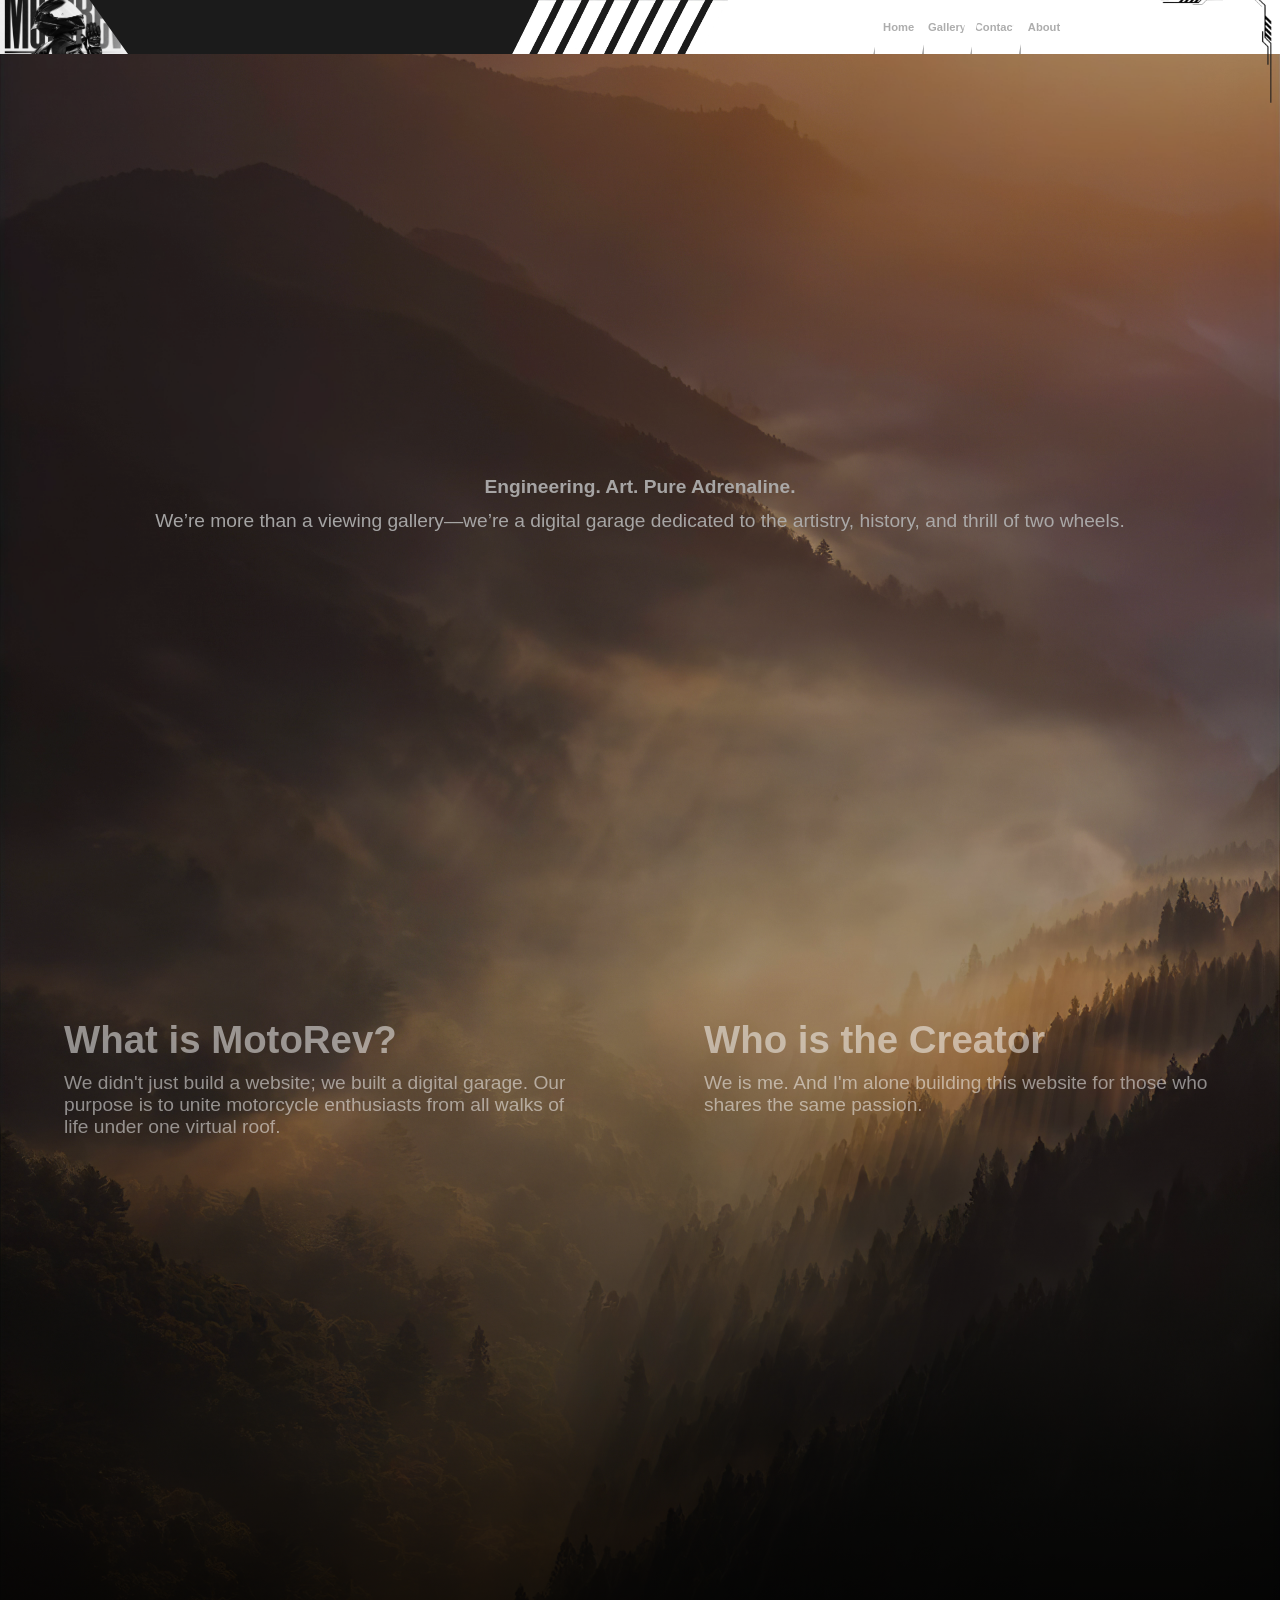
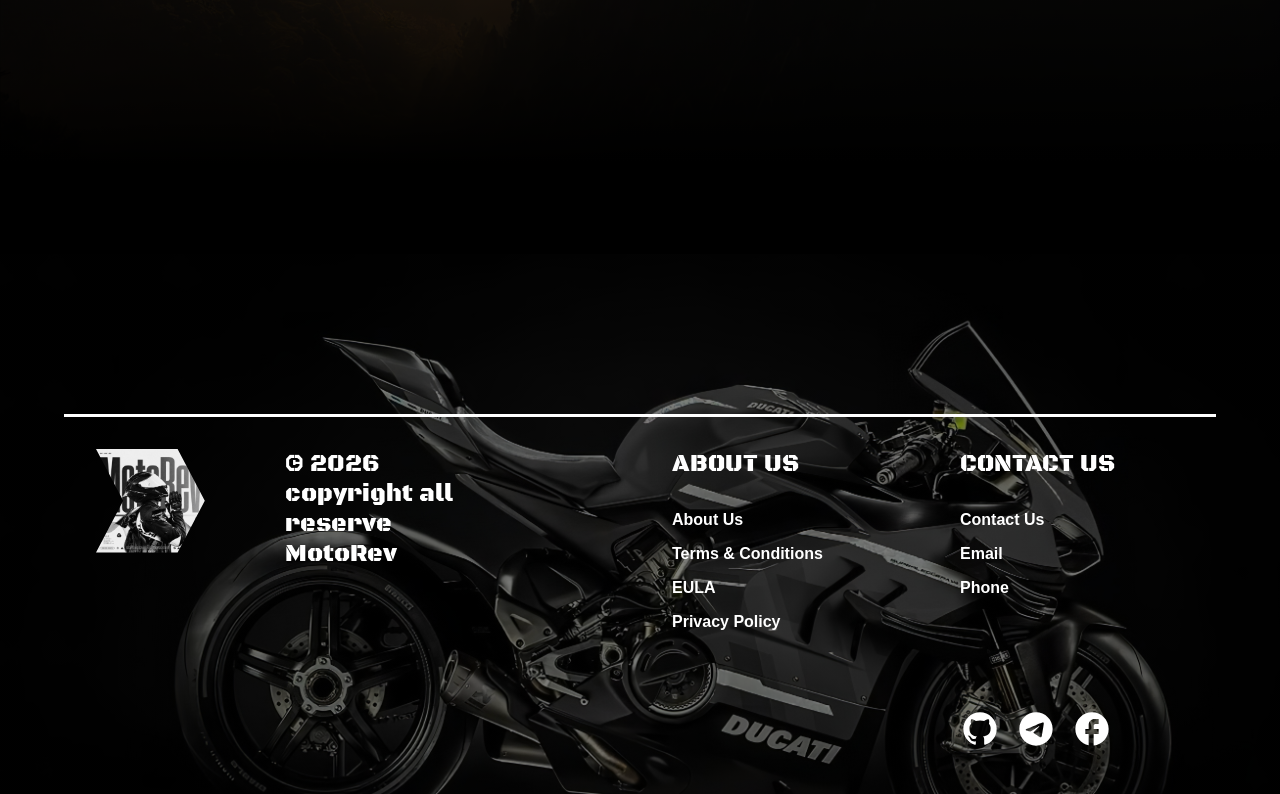
<file: about.html>
<!doctype html>
<html lang="en">
	<head>
		<meta charset="UTF-8" />
		<meta name="viewport" content="width=device-width, initial-scale=1.0" />
		<title>MotoRev</title>
		<link rel="stylesheet" href="about.css" />
		<link rel="icon" href="assets/logo.png" />
		<link rel="icon" href="assets/logo.png" />
		<link rel="preconnect" href="https://fonts.googleapis.com" />
		<link rel="preconnect" href="https://fonts.gstatic.com" crossorigin />
		<link
			href="https://fonts.googleapis.com/css2?family=Bebas+Neue&display=swap"
			rel="stylesheet"
		/>
		<link rel="preconnect" href="https://fonts.googleapis.com" />
		<link rel="preconnect" href="https://fonts.gstatic.com" crossorigin />
		<link
			href="https://fonts.googleapis.com/css2?family=Black+Ops+One&display=swap"
			rel="stylesheet"
		/>
	</head>
	<body>
		<nav id="navbar-container">
			<img id="top-frame-style" src="assets/top-frame-style.png" alt="" />
			<div class="logo-wrapper">
				<a href="index.html"><div class="logo"></div></a>
			</div>
			<div class="right-side-wrapper">
				<div class="shark-gills-style">
					<img src="assets/shark_gills.png" alt="" />
				</div>
				<div class="nav-container">
					<input
						id="toggle-input"
						aria-expanded="false"
						type="checkbox"
						aria-controls="nav-links"
						class="toggle-input"
					/>
					<label for="toggle-input" class="toggle-label">☰</label>

					<ul class="nav-links" id="nav-links">
						<li><a href="index.html">Home</a></li>
						<li><a href="gallery.html">Gallery</a></li>
						<li><a href="contact.html">Contact</a></li>
						<li><a href="about.html">About</a></li>
					</ul>
				</div>
			</div>
		</nav>


		<div class="container">
			<div class="hero_text_container">
				<h4>Engineering. Art. Pure Adrenaline.</h4>
				<p>We’re more than a viewing gallery—we’re a digital garage dedicated to the artistry, history, and thrill of two wheels.</p>
			</div>
			<div class="dark_mask">

			</div>

			<div class="contents_container">
				<div class="purpose_container">
					<h1>What is MotoRev?</h1>
					<p>We didn't just build a website; we built a digital garage. Our purpose is to unite motorcycle enthusiasts from all walks of life under one virtual roof.</p>
				</div>

				<div class="purpose_container">
					<h1>Who is the Creator</h1>
					<p>We is me. And I'm alone building this website for those who shares the same passion.</p>
				</div>

			</div>

		</div>









        

		<footer>
			<div class="footer-container">
				<div class="left-side-footer-container">
					<img src="assets/logo.png" alt="" />
					<h1>© 2026 copyright all reserve MotoRev</h1>
				</div>

				<div class="center-side-footer-container">
					<h1>ABOUT US</h1>
					<ul>
						<li><a href="about.html" style="color: white; text-decoration: none;">About Us</a></li>
						<li>Terms & Conditions</li>
						<li>EULA</li>
						<li>Privacy Policy</li>
					</ul>
				</div>

				<div class="center-side-footer-container">
					<h1>CONTACT US</h1>
					<ul>
						<li><a href="contact.html" style="color: white; text-decoration: none;">Contact Us</a></li>
						<li>Email</li>
						<li>Phone</li>
					</ul>

					<ul id="socials-link">
						<li>
							<svg
								id="github-svg"
								xmlns="http://www.w3.org/2000/svg"
								width="24"
								height="24"
								viewBox="0 0 24 24"
							>
								<path d="M0 0h24v24H0z" fill="none" />
								<path
									fill="currentColor"
									d="M12 2A10 10 0 0 0 2 12c0 4.42 2.87 8.17 6.84 9.5c.5.08.66-.23.66-.5v-1.69c-2.77.6-3.36-1.34-3.36-1.34c-.46-1.16-1.11-1.47-1.11-1.47c-.91-.62.07-.6.07-.6c1 .07 1.53 1.03 1.53 1.03c.87 1.52 2.34 1.07 2.91.83c.09-.65.35-1.09.63-1.34c-2.22-.25-4.55-1.11-4.55-4.92c0-1.11.38-2 1.03-2.71c-.1-.25-.45-1.29.1-2.64c0 0 .84-.27 2.75 1.02c.79-.22 1.65-.33 2.5-.33s1.71.11 2.5.33c1.91-1.29 2.75-1.02 2.75-1.02c.55 1.35.2 2.39.1 2.64c.65.71 1.03 1.6 1.03 2.71c0 3.82-2.34 4.66-4.57 4.91c.36.31.69.92.69 1.85V21c0 .27.16.59.67.5C19.14 20.16 22 16.42 22 12A10 10 0 0 0 12 2"
								/>
							</svg>
						</li>
						<li>
							<svg
								id="telegram-svg"
								xmlns="http://www.w3.org/2000/svg"
								width="24"
								height="24"
								viewBox="0 0 24 24"
							>
								<path d="M0 0h24v24H0z" fill="none" />
								<path
									fill="currentColor"
									d="M12 2C6.48 2 2 6.48 2 12s4.48 10 10 10s10-4.48 10-10S17.52 2 12 2m4.64 6.8c-.15 1.58-.8 5.42-1.13 7.19c-.14.75-.42 1-.68 1.03c-.58.05-1.02-.38-1.58-.75c-.88-.58-1.38-.94-2.23-1.5c-.99-.65-.35-1.01.22-1.59c.15-.15 2.71-2.48 2.76-2.69a.2.2 0 0 0-.05-.18c-.06-.05-.14-.03-.21-.02c-.09.02-1.49.95-4.22 2.79c-.4.27-.76.41-1.08.4c-.36-.01-1.04-.2-1.55-.37c-.63-.2-1.12-.31-1.08-.66c.02-.18.27-.36.74-.55c2.92-1.27 4.86-2.11 5.83-2.51c2.78-1.16 3.35-1.36 3.73-1.36c.08 0 .27.02.39.12c.1.08.13.19.14.27c-.01.06.01.24 0 .38"
								/>
							</svg>
						</li>
						<li>
							<svg
								id="facebook-svg"
								xmlns="http://www.w3.org/2000/svg"
								width="24"
								height="24"
								viewBox="0 0 24 24"
							>
								<path d="M0 0h24v24H0z" fill="none" />
								<path
									fill="currentColor"
									d="M22 12c0-5.52-4.48-10-10-10S2 6.48 2 12c0 4.84 3.44 8.87 8 9.8V15H8v-3h2V9.5C10 7.57 11.57 6 13.5 6H16v3h-2c-.55 0-1 .45-1 1v2h3v3h-3v6.95c5.05-.5 9-4.76 9-9.95"
								/>
							</svg>
						</li>
					</ul>
				</div>
			</div>
		</footer>
	</body>
</html>
</file>
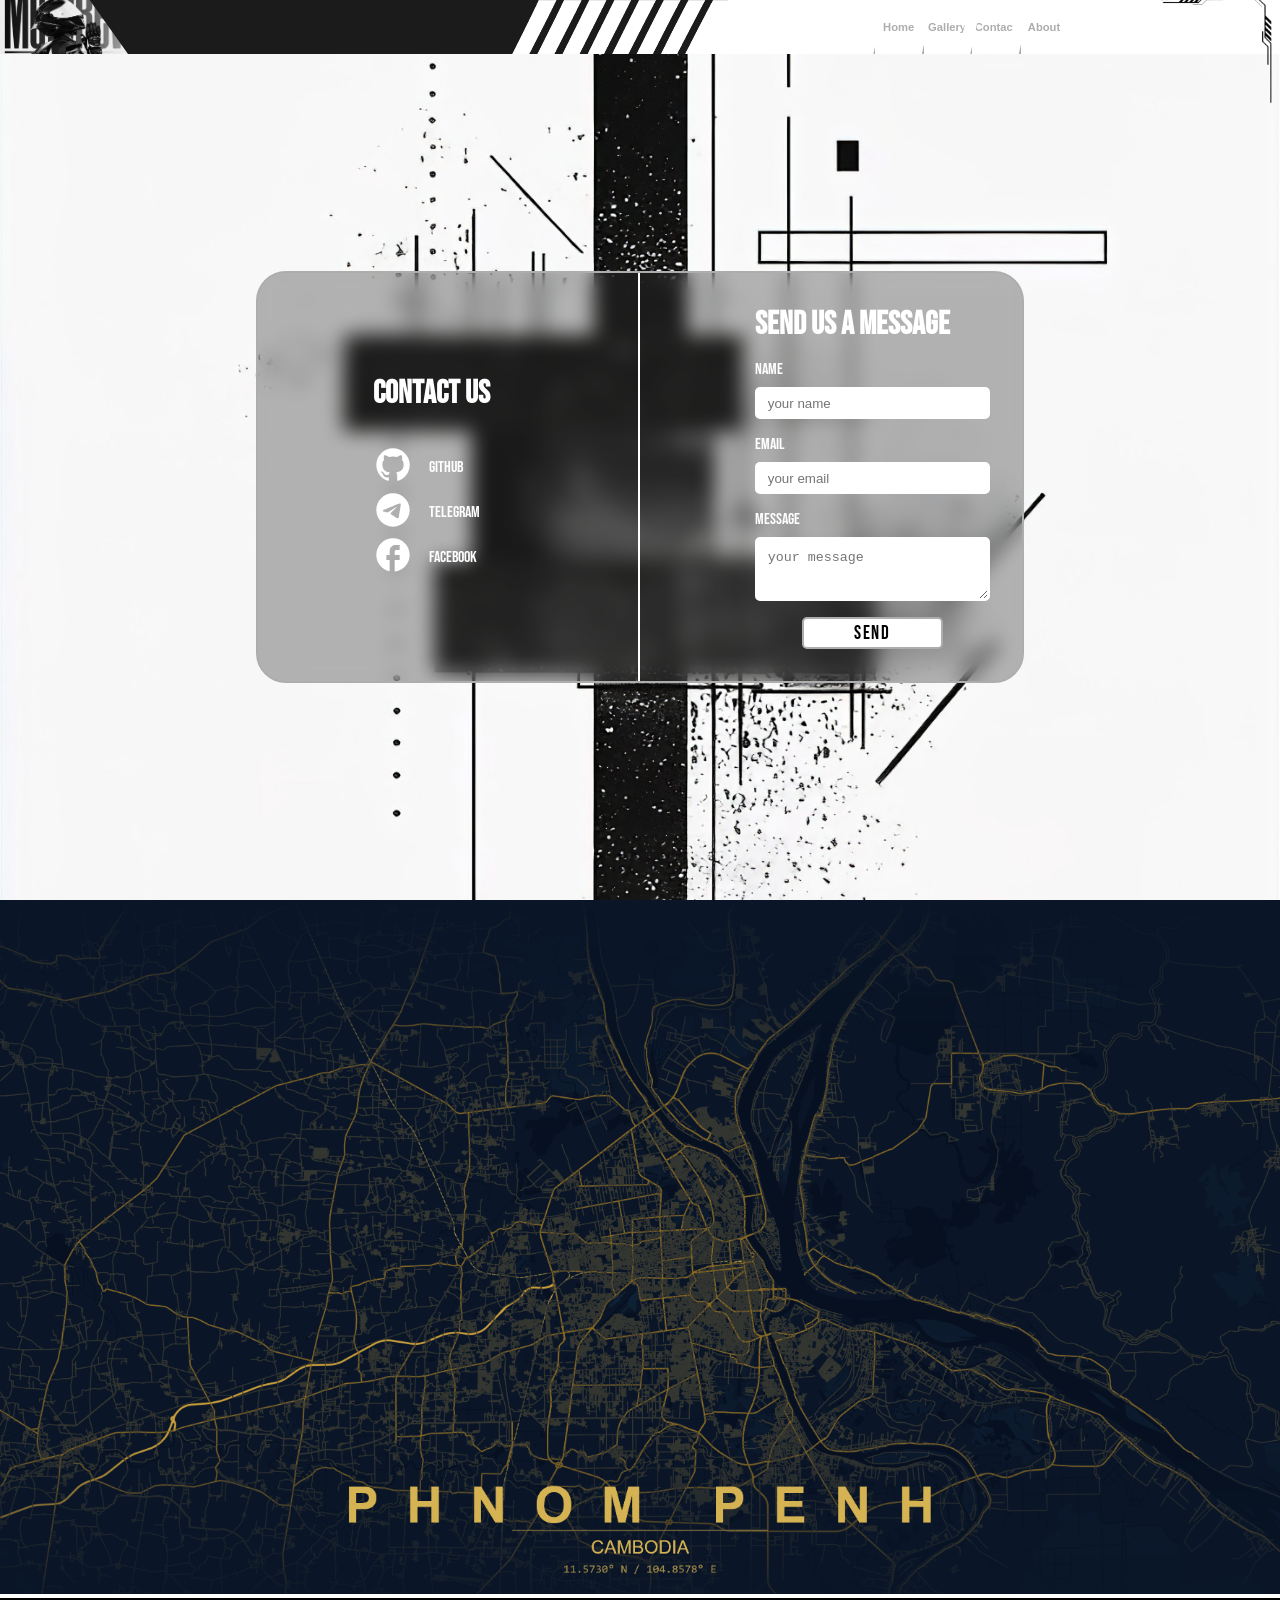
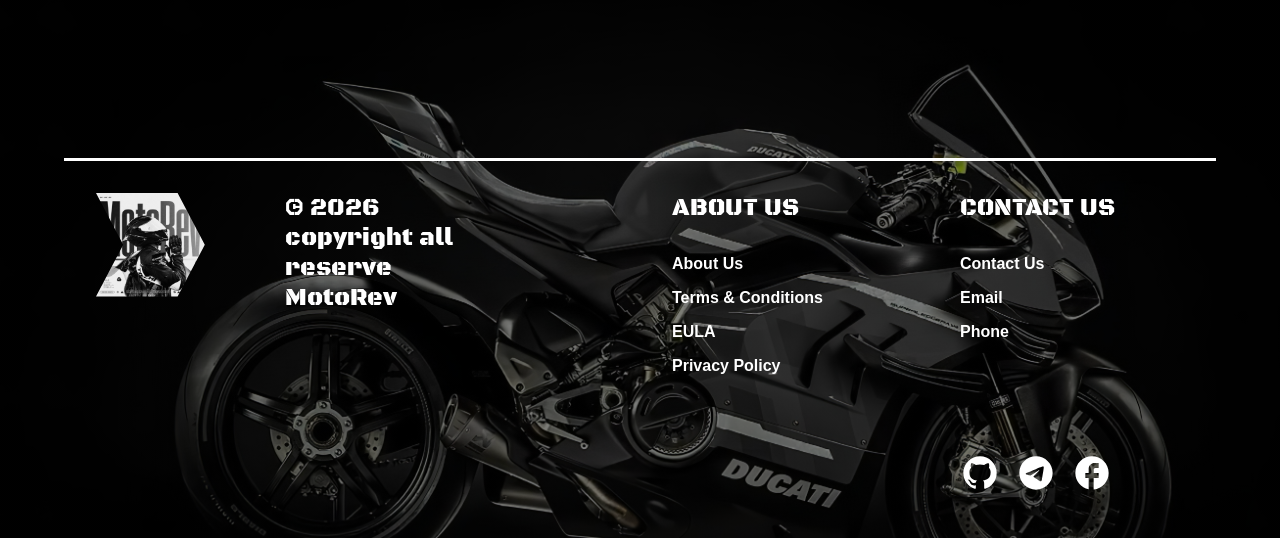
<file: contact.html>
<!doctype html>
<html lang="en">
	<head>
		<meta charset="UTF-8" />
		<meta name="viewport" content="width=device-width, initial-scale=1.0" />
		<link rel="stylesheet" href="contact.css" />
		<title>MotoRev</title>
		<link rel="icon" href="assets/logo.png" />
		<link rel="preconnect" href="https://fonts.googleapis.com" />
		<link rel="preconnect" href="https://fonts.gstatic.com" crossorigin />
		<link
			href="https://fonts.googleapis.com/css2?family=Bebas+Neue&display=swap"
			rel="stylesheet"
		/>
        <link rel="preconnect" href="https://fonts.googleapis.com" />
		<link rel="preconnect" href="https://fonts.gstatic.com" crossorigin />
		<link
			href="https://fonts.googleapis.com/css2?family=Black+Ops+One&display=swap"
			rel="stylesheet"
		/>
	</head>
	<body>
		<nav id="navbar-container">
			<img id="top-frame-style" src="assets/top-frame-style.png" alt="" />
			<div class="logo-wrapper">
				<a href="index.html"><div class="logo"></div></a>
			</div>
			<div class="right-side-wrapper">
				<div class="shark-gills-style">
					<img src="assets/shark_gills.png" alt="" />
				</div>
				<div class="nav-container">
					<input
						id="toggle-input"
						aria-expanded="false"
						type="checkbox"
						aria-controls="nav-links"
						class="toggle-input"
					/>
					<label for="toggle-input" class="toggle-label">☰</label>

					<ul class="nav-links" id="nav-links">
						<li><a href="index.html">Home</a></li>
						<li><a href="gallery.html">Gallery</a></li>
						<li><a href="contact.html">Contact</a></li>
						<li><a href="">About</a></li>
					</ul>
				</div>
			</div>
		</nav>

		<div class="container">
			<div class="inner_container">
				<div class="left_side_container">
					<h1>Contact Us</h1>
					<ul class="contact_ul">
						<li>
							<p class="icon-text_container">
								<a href=""
									><svg
										class="contact_hero_icon"
										xmlns="http://www.w3.org/2000/svg"
										width="24"
										height="24"
										viewBox="0 0 24 24"
									>
										<path d="M0 0h24v24H0z" fill="none" />
										<path
											fill="currentColor"
											d="M12 2A10 10 0 0 0 2 12c0 4.42 2.87 8.17 6.84 9.5c.5.08.66-.23.66-.5v-1.69c-2.77.6-3.36-1.34-3.36-1.34c-.46-1.16-1.11-1.47-1.11-1.47c-.91-.62.07-.6.07-.6c1 .07 1.53 1.03 1.53 1.03c.87 1.52 2.34 1.07 2.91.83c.09-.65.35-1.09.63-1.34c-2.22-.25-4.55-1.11-4.55-4.92c0-1.11.38-2 1.03-2.71c-.1-.25-.45-1.29.1-2.64c0 0 .84-.27 2.75 1.02c.79-.22 1.65-.33 2.5-.33s1.71.11 2.5.33c1.91-1.29 2.75-1.02 2.75-1.02c.55 1.35.2 2.39.1 2.64c.65.71 1.03 1.6 1.03 2.71c0 3.82-2.34 4.66-4.57 4.91c.36.31.69.92.69 1.85V21c0 .27.16.59.67.5C19.14 20.16 22 16.42 22 12A10 10 0 0 0 12 2"
										/></svg></a
								>GitHub
							</p>
						</li>
						<li>
							<p class="icon-text_container">
								<a href=""
									><svg
										class="contact_hero_icon"
										xmlns="http://www.w3.org/2000/svg"
										width="24"
										height="24"
										viewBox="0 0 24 24"
									>
										<path d="M0 0h24v24H0z" fill="none" />
										<path
											fill="currentColor"
											d="M12 2C6.48 2 2 6.48 2 12s4.48 10 10 10s10-4.48 10-10S17.52 2 12 2m4.64 6.8c-.15 1.58-.8 5.42-1.13 7.19c-.14.75-.42 1-.68 1.03c-.58.05-1.02-.38-1.58-.75c-.88-.58-1.38-.94-2.23-1.5c-.99-.65-.35-1.01.22-1.59c.15-.15 2.71-2.48 2.76-2.69a.2.2 0 0 0-.05-.18c-.06-.05-.14-.03-.21-.02c-.09.02-1.49.95-4.22 2.79c-.4.27-.76.41-1.08.4c-.36-.01-1.04-.2-1.55-.37c-.63-.2-1.12-.31-1.08-.66c.02-.18.27-.36.74-.55c2.92-1.27 4.86-2.11 5.83-2.51c2.78-1.16 3.35-1.36 3.73-1.36c.08 0 .27.02.39.12c.1.08.13.19.14.27c-.01.06.01.24 0 .38"
										/></svg></a
								>Telegram
							</p>
						</li>
						<li>
							<p class="icon-text_container">
								<a href=""
									><svg
										class="contact_hero_icon"
										xmlns="http://www.w3.org/2000/svg"
										width="24"
										height="24"
										viewBox="0 0 24 24"
									>
										<path d="M0 0h24v24H0z" fill="none" />
										<path
											fill="currentColor"
											d="M22 12c0-5.52-4.48-10-10-10S2 6.48 2 12c0 4.84 3.44 8.87 8 9.8V15H8v-3h2V9.5C10 7.57 11.57 6 13.5 6H16v3h-2c-.55 0-1 .45-1 1v2h3v3h-3v6.95c5.05-.5 9-4.76 9-9.95"
										/></svg></a
								>Facebook
							</p>
						</li>
					</ul>
				</div>
				<div class="right_side_container">
					<div class="contact_form_container">
						<form action="">
                            <h1>Send Us a Message</h1>
							<div class="form_item_container">
								<label for="">Name</label>
								<input type="text" placeholder="your name" />
							</div>
                            <div class="form_item_container">
                                <label for="">Email</label>
                                <input type="email" placeholder="your email" />
                            </div>
                            <div class="form_item_container">
                                <label for="">Message</label>
                                <textarea placeholder="your message"></textarea>
                            </div>
                            <button>Send</button>
						</form>
					</div>
				</div>
			</div>
		</div>

        <div class="location_container">
            <img src="assets/location.png" alt="">
        </div>

		<footer>
			<div class="footer-container">
				<div class="left-side-footer-container">
					<img src="assets/logo.png" alt="" />
					<h1>© 2026 copyright all reserve MotoRev</h1>
				</div>

				<div class="center-side-footer-container">
					<h1>ABOUT US</h1>
					<ul>
						<li>About Us</li>
						<li>Terms & Conditions</li>
						<li>EULA</li>
						<li>Privacy Policy</li>
					</ul>
				</div>

				<div class="center-side-footer-container">
					<h1>CONTACT US</h1>
					<ul>
						<li>Contact Us</li>
						<li>Email</li>
						<li>Phone</li>
					</ul>

					<ul id="socials-link">
						<li>
							<svg
								id="github-svg"
								xmlns="http://www.w3.org/2000/svg"
								width="24"
								height="24"
								viewBox="0 0 24 24"
							>
								<path d="M0 0h24v24H0z" fill="none" />
								<path
									fill="currentColor"
									d="M12 2A10 10 0 0 0 2 12c0 4.42 2.87 8.17 6.84 9.5c.5.08.66-.23.66-.5v-1.69c-2.77.6-3.36-1.34-3.36-1.34c-.46-1.16-1.11-1.47-1.11-1.47c-.91-.62.07-.6.07-.6c1 .07 1.53 1.03 1.53 1.03c.87 1.52 2.34 1.07 2.91.83c.09-.65.35-1.09.63-1.34c-2.22-.25-4.55-1.11-4.55-4.92c0-1.11.38-2 1.03-2.71c-.1-.25-.45-1.29.1-2.64c0 0 .84-.27 2.75 1.02c.79-.22 1.65-.33 2.5-.33s1.71.11 2.5.33c1.91-1.29 2.75-1.02 2.75-1.02c.55 1.35.2 2.39.1 2.64c.65.71 1.03 1.6 1.03 2.71c0 3.82-2.34 4.66-4.57 4.91c.36.31.69.92.69 1.85V21c0 .27.16.59.67.5C19.14 20.16 22 16.42 22 12A10 10 0 0 0 12 2"
								/>
							</svg>
						</li>
						<li>
							<svg
								id="telegram-svg"
								xmlns="http://www.w3.org/2000/svg"
								width="24"
								height="24"
								viewBox="0 0 24 24"
							>
								<path d="M0 0h24v24H0z" fill="none" />
								<path
									fill="currentColor"
									d="M12 2C6.48 2 2 6.48 2 12s4.48 10 10 10s10-4.48 10-10S17.52 2 12 2m4.64 6.8c-.15 1.58-.8 5.42-1.13 7.19c-.14.75-.42 1-.68 1.03c-.58.05-1.02-.38-1.58-.75c-.88-.58-1.38-.94-2.23-1.5c-.99-.65-.35-1.01.22-1.59c.15-.15 2.71-2.48 2.76-2.69a.2.2 0 0 0-.05-.18c-.06-.05-.14-.03-.21-.02c-.09.02-1.49.95-4.22 2.79c-.4.27-.76.41-1.08.4c-.36-.01-1.04-.2-1.55-.37c-.63-.2-1.12-.31-1.08-.66c.02-.18.27-.36.74-.55c2.92-1.27 4.86-2.11 5.83-2.51c2.78-1.16 3.35-1.36 3.73-1.36c.08 0 .27.02.39.12c.1.08.13.19.14.27c-.01.06.01.24 0 .38"
								/>
							</svg>
						</li>
						<li>
							<svg
								id="facebook-svg"
								xmlns="http://www.w3.org/2000/svg"
								width="24"
								height="24"
								viewBox="0 0 24 24"
							>
								<path d="M0 0h24v24H0z" fill="none" />
								<path
									fill="currentColor"
									d="M22 12c0-5.52-4.48-10-10-10S2 6.48 2 12c0 4.84 3.44 8.87 8 9.8V15H8v-3h2V9.5C10 7.57 11.57 6 13.5 6H16v3h-2c-.55 0-1 .45-1 1v2h3v3h-3v6.95c5.05-.5 9-4.76 9-9.95"
								/>
							</svg>
						</li>
					</ul>
				</div>
			</div>
		</footer>
	</body>
</html>
</file>
<file: about.css>
:root {
	--grey: #adadad;
	--black: #1b1b1b;
	--white: #ffffff;
}

* {
	margin: 0;
	padding: 0;
	box-sizing: border-box;
}

html,
body {
	width: 100vw;
	overflow-x: hidden;
}
/* navbar start */
#navbar-container {
	width: 100%;
	height: 6vh;
	background-color: var(--black);
	display: flex;
	position: relative;
	position: sticky;
	top: 0;
	z-index: 100;
}

.logo-wrapper {
	width: 10%;
	height: 100%;
}

.logo {
	width: 100%;
	height: 100%;
	background-image: url(assets/logo.png);
	object-fit: contain;
	background-repeat: no-repeat;
	background-size: cover;
	background-position: 0 40%;
	position: relative;
	clip-path: polygon(70% 0, 100% 100%, 0 100%, 0 0);
}

.right-side-wrapper {
	display: flex;
	justify-content: flex-end;
	width: 60%;
	height: 100%;
	/* background-color: red; */
	margin-left: auto;
}

.shark-gills-style {
	width: 30%;
	height: 100%;
	margin-right: -4%;
	z-index: 1;
}

.shark-gills-style img {
	width: 100%;
	height: 100%;
}

.nav-container {
	width: 80%;
	height: 100%;
	/* margin-left: auto; */
	z-index: 4;
	background-color: var(--white);
	position: relative;
	clip-path: polygon(100% 0, 100% 100%, 0 100%, 5% 0);
	display: flex;
	justify-content: center;
	align-items: center;
}

.nav-links {
	width: 40%;
	height: 100%;
	display: flex;
	list-style: none;
	/* background-color: red; */
	color: var(--grey);
	font-family: "Montserrat", sans-serif;
	font-weight: bold;
}

.nav-links li {
	width: 20%;
	display: flex;
	align-items: center;
	padding: 0px 10%;
	justify-content: center;
	background-color: var(--white);
	border-left: 2px solid var(--grey);
	font-size: 0.7rem;
	font-weight: bold;
	clip-path: polygon(25% 0%, 100% 0%, 75% 100%, 0% 100%);
	animation: sizingDown 0.2s ease-in-out;
}

.nav-links li a {
	text-decoration: none;
	color: var(--grey);
}

.nav-links li:hover {
	width: 40%;
	background-color: var(--black);
	clip-path: polygon(15% 0%, 100% 0%, 85% 100%, 0% 100%);
	animation: sizingUp 1s ease-in-out;
}

@keyframes sizingUp {
	0% {
		width: 0%;
		opacity: 70%;
	}
	25% {
		width: 25%;
		opacity: 100%;
	}
	50% {
		width: 50%;
		opacity: 100%;
	}
	75% {
		width: 75%;
		opacity: 100%;
	}
	100% {
		width: 100%;
		opacity: 100%;
	}
}

@keyframes sizingDown {
	0% {
		width: 100%;
		background-color: var(--black);
	}
	25% {
		width: 75%;
		background-color: var(--grey);
	}
	50% {
		width: 50%;
		background-color: var(--white);
	}
	75% {
		width: 25%;
	}
	100% {
		width: 0%;
	}
}

#top-frame-style {
	width: 10%;
	position: absolute;
	top: -28%;
	right: 0;
	z-index: 5;
}

.toggle-input {
	display: none;
}

.toggle-label {
	display: none;
	padding: 0.5rem;
	border-radius: 6px;
	cursor: pointer;
}

@media (max-width: 1054px) {
	.nav-container {
		clip-path: none;
		/* display: none; */
		width: 100%;
		position: relative;
		padding-right: 1rem;
	}

	@keyframes slideToLeft {
		from {
			transform: translateX(100%);
		}
		to {
			transform: translateX(0);
		}
	}

	@keyframes slideToRight {
		from {
			transform: translateX(0);
		}
		to {
			transform: translateX(100%);
		}
	}

	.nav-links {
		display: flex;
		visibility: hidden;
		/* display: none; */
		opacity: 0;
		flex-direction: column;
		position: absolute;
		top: 100%;
		gap: 1.5rem;
		left: 0;
		width: 100%;
		padding: 1rem;
		height: 100vh;
		background-color: var(--white);
		z-index: 10;
		transform: translateX(100%);
		transition:
			transform 1s ease-in-out,
			opacity 1s ease-in-out,
			visibility 1s ease-in-out;
	}

	.nav-links li {
		width: 100%;
		clip-path: none;
		border-left: none;
		font-size: 0.7rem;

		animation: none;
	}

	.nav-links li:hover {
		clip-path: none;
		width: 100%;
		background-color: transparent;
		cursor: pointer;
		border-bottom: 1px solid var(--grey);
		animation: none;
	}

	.toggle-label {
		display: flex;
		margin-left: auto;
		cursor: pointer;
	}

	.toggle-input:checked + .toggle-label + .nav-links {
		visibility: visible;
		opacity: 1;
		animation: slideToLeft 1s ease-in-out;
		transform: translateX(0);
	}
}

/* navbar end */

.container {
	width: 100%;
	height: 200vh;
	position: relative;
	z-index: 0;
	background-repeat: no-repeat;
	background-image: url(assets/sunrise.jpg);
	background-size: cover;
	background-position: center;
	background-color: rgba(0, 0, 0, 0.301);
}

.dark_mask{
	width: 100%;
	height: 100vh;
	position: absolute;
	z-index: 1;
	top: 0;
	background-color: rgba(0, 0, 0, 0.301);
}

.hero_text_container {
	width: 100%;
	height: 100vh;

	display: flex;
	justify-content: center;
	align-items: center;
	flex-direction: column;
	gap: 2%;
	font-family: "Montserrat", sans-serif;
	font-size: 1.2rem;
	color: var(--white);
	opacity: 0.9;
	padding: 10%;
}

.contents_container {
	width: 100%;
	height: 100vh;
	display: flex;
	background: linear-gradient(to bottom, rgba(0, 0, 0, 0.301) 10%, Black 90%);
}

.purpose_container {
	width: 50%;
	height: 50%;
	opacity: 0.5;
	display: flex;
	flex-direction: column;
	/* justify-content: center; */
	flex-direction: column;
	font-family: "Montserrat", sans-serif;
	font-size: 1.2rem;
	color: var(--white);
	gap: 3%;
	padding: 5%;
}


@media (max-width: 806px) {
	.contents_container{
		flex-direction: column;
	}

	.purpose_container{
		width: 100%;
	}
}

/* footer start */
footer {
	width: 100%;
	height: 60vh;
	background-image:
		linear-gradient(rgba(0, 0, 0, 0.5), rgba(0, 0, 0, 0.5)),
		url(assets/footer-bg.jpg);
	background-repeat: no-repeat;
	background-size: cover;
	object-fit: contain;
	background-position: 0% 20%;
	padding-top: 10rem;
	display: flex;
	justify-content: center;
	align-items: center;
}

.footer-container {
	width: 90%;
	height: 100%;
	display: flex;
	background-color: transparent;
	border-top: 3px solid var(--white);
}

.left-side-footer-container {
	width: 50%;
	height: 100%;
	display: flex;
	/* flex-direction: column; */
	/* justify-content: center; */
	gap: 5rem;
	padding: 2rem 0px 0px 2rem;
}

.left-side-footer-container img {
	width: 20%;
	height: 30%;
	clip-path: polygon(75% 0%, 100% 50%, 75% 100%, 0% 100%, 25% 50%, 0% 0%);
}

.left-side-footer-container h1 {
	width: 40%;
	color: white;
	font-family: "Black Ops One", system-ui;
	font-weight: 400;
	font-size: 1.5rem;
}

.center-side-footer-container {
	width: 25%;
	height: 100%;
	display: flex;
	flex-direction: column;
	padding: 2rem 0px 0px 2rem;
	gap: 2rem;
	/* background-color: red; */
}

.center-side-footer-container h1 {
	font-family: "Black Ops One", system-ui;
	font-weight: 400;
	font-size: 1.5rem;
	color: var(--white);
}

.center-side-footer-container ul {
	width: 100%;
	height: 100%;
	display: flex;
	flex-direction: column;
	list-style: none;
	gap: 1rem;
}

.center-side-footer-container ul li {
	font-family: "Montserrat", sans-serif;
	font-weight: bold;
	color: var(--white);
	text-decoration: none;
}

#socials-link {
	display: flex;
	flex-direction: row;
	/* justify-content: center; */
	align-items: center;
	gap: 1rem;
}

#github-svg,
#telegram-svg,
#facebook-svg {
	width: 2.5rem;
	height: 2.5rem;
}

@media (max-width: 1054px) {
	footer {
		background-size: auto 100%;
		background-position: 20% 0%;
		height: auto;
	}

	.footer-container {
		flex-direction: column;
	}

	.left-side-footer-container,
	.left-side-footer-container img {
		width: 30vw;
		height: auto;
		flex-direction: column;
	}

	.center-side-footer-container {
		width: 100%;
	}
}
/* footer end */
</file>
<file: contact.css>
:root {
	--grey: #adadad;
	--black: #1b1b1b;
	--white: #ffffff;
}

* {
	margin: 0;
	padding: 0;
	box-sizing: border-box;
}

html,
body {
	width: 100vw;
	overflow-x: hidden;
}
/* navbar start */
#navbar-container {
	width: 100%;
	height: 6vh;
	background-color: var(--black);
	display: flex;
	position: relative;
	position: sticky;
	top: 0;
	z-index: 100;
}

.logo-wrapper {
	width: 10%;
	height: 100%;
}

.logo {
	width: 100%;
	height: 100%;
	background-image: url(assets/logo.png);
	object-fit: contain;
	background-repeat: no-repeat;
	background-size: cover;
	background-position: 0 40%;
	position: relative;
	clip-path: polygon(70% 0, 100% 100%, 0 100%, 0 0);
}

.right-side-wrapper {
	display: flex;
	justify-content: flex-end;
	width: 60%;
	height: 100%;
	/* background-color: red; */
	margin-left: auto;
}

.shark-gills-style {
	width: 30%;
	height: 100%;
	margin-right: -4%;
	z-index: 1;
}

.shark-gills-style img {
	width: 100%;
	height: 100%;
}

.nav-container {
	width: 80%;
	height: 100%;
	/* margin-left: auto; */
	z-index: 4;
	background-color: var(--white);
	position: relative;
	clip-path: polygon(100% 0, 100% 100%, 0 100%, 5% 0);
	display: flex;
	justify-content: center;
	align-items: center;
}

.nav-links {
	width: 40%;
	height: 100%;
	display: flex;
	list-style: none;
	/* background-color: red; */
	color: var(--grey);
	font-family: "Montserrat", sans-serif;
	font-weight: bold;
}

.nav-links li {
	width: 20%;
	display: flex;
	align-items: center;
	padding: 0px 10%;
	justify-content: center;
	background-color: var(--white);
	border-left: 2px solid var(--grey);
	font-size: 0.7rem;
	font-weight: bold;
	clip-path: polygon(25% 0%, 100% 0%, 75% 100%, 0% 100%);
	animation: sizingDown 0.2s ease-in-out;
}

.nav-links li a {
	text-decoration: none;
	color: var(--grey);
}

.nav-links li:hover {
	width: 40%;
	background-color: var(--black);
	clip-path: polygon(15% 0%, 100% 0%, 85% 100%, 0% 100%);
	animation: sizingUp 1s ease-in-out;
}

@keyframes sizingUp {
	0% {
		width: 0%;
		opacity: 70%;
	}
	25% {
		width: 25%;
		opacity: 100%;
	}
	50% {
		width: 50%;
		opacity: 100%;
	}
	75% {
		width: 75%;
		opacity: 100%;
	}
	100% {
		width: 100%;
		opacity: 100%;
	}
}

@keyframes sizingDown {
	0% {
		width: 100%;
		background-color: var(--black);
	}
	25% {
		width: 75%;
		background-color: var(--grey);
	}
	50% {
		width: 50%;
		background-color: var(--white);
	}
	75% {
		width: 25%;
	}
	100% {
		width: 0%;
	}
}

#top-frame-style {
	width: 10%;
	position: absolute;
	top: -28%;
	right: 0;
	z-index: 5;
}

.toggle-input {
	display: none;
}

.toggle-label {
	display: none;
	padding: 0.5rem;
	border-radius: 6px;
	cursor: pointer;
}

@media (max-width: 1054px) {
	.nav-container {
		clip-path: none;
		/* display: none; */
		width: 100%;
		position: relative;
		padding-right: 1rem;
	}

	@keyframes slideToLeft {
		from {
			transform: translateX(100%);
		}
		to {
			transform: translateX(0);
		}
	}

	@keyframes slideToRight {
		from {
			transform: translateX(0);
		}
		to {
			transform: translateX(100%);
		}
	}

	.nav-links {
		display: flex;
		visibility: hidden;
		/* display: none; */
		opacity: 0;
		flex-direction: column;
		position: absolute;
		top: 100%;
		gap: 1.5rem;
		left: 0;
		width: 100%;
		padding: 1rem;
		height: 100vh;
		background-color: var(--white);
		z-index: 10;
		transform: translateX(100%);
		transition:
			transform 1s ease-in-out,
			opacity 1s ease-in-out,
			visibility 1s ease-in-out;
	}

	.nav-links li {
		width: 100%;
		clip-path: none;
		border-left: none;
		font-size: 0.7rem;

		animation: none;
	}

	.nav-links li:hover {
		clip-path: none;
		width: 100%;
		background-color: transparent;
		cursor: pointer;
		border-bottom: 1px solid var(--grey);
		animation: none;
	}

	.toggle-label {
		display: flex;
		margin-left: auto;
		cursor: pointer;
	}

	.toggle-input:checked + .toggle-label + .nav-links {
		visibility: visible;
		opacity: 1;
		animation: slideToLeft 1s ease-in-out;
		transform: translateX(0);
	}
}

/* navbar end */

.container{
    width: 100%;
    height: 94vh;
    background-image: url(assets/contact_style_bg.jpg);
    background-position: 0% 30%;
    background-size: cover;
    background-repeat: no-repeat;
    display: flex;
    justify-content: center;
    align-items: center;
}

.inner_container{
    width: 60%;
    height: auto;
    border-radius: 30px;
    background-color: rgba(44, 44, 44, 0.347);
    backdrop-filter: blur(10px);
    border: 2px solid var(--grey);
    color: white;
    font-family: "Bebas Neue", system-ui;
    display: flex;
}

.left_side_container{
    width: 50%;
    height: auto;
    display: flex;
    flex-direction: column;
    justify-content: center;
    /* align-items: center; */
    font-size: clamp(1rem, 1vw, 1.5rem);
    padding: 2rem;
    padding-left: 15%;
    gap: 2rem;
    border-right: 2px solid var(--white);
}

.contact_ul{
    list-style: none;
}

.icon-text_container{
    display: flex;
    /* justify-content: center; */
    align-items: center;
    gap: 1rem;
}

.contact_hero_icon{
    width: 2.5rem;
    height: 2.5rem;
    color: var(--white);
}


.right_side_container{
    width: 50%;
    height: auto;
    display: flex;
    flex-direction: column;
    justify-content: center;
    /* align-items: center; */
    font-size: clamp(1rem, 1vw, 1.5rem);
    padding: 2rem;
    padding-left: 15%;
}

form{
    display: flex;
    flex-direction: column;
    gap: 1rem;
}

.form_item_container{
    width: 100%;
    height: auto;
    display: flex;
    flex-direction: column;
    gap: 0.5rem;
}

input,textarea{
    width: 100%;
    height: 2rem;
    border: 2px solid var(--white);
    border-radius: 5px;
    padding: 0.7rem;
}

textarea{
    height: 4rem;
}

button{
    width: 60%;
    font-family: "Bebas Neue", system-ui;
    letter-spacing: 0.1rem;
    font-size: 1.2rem;
    font-weight: 400;
    height: 2rem;
    background-color: var(--white);
    border: 2px solid var(--grey);
    border-radius: 5px;
    align-self: center;
}

.location_container{
    width: 100%;
    height: auto;
}

.location_container img{
    width: 100%;
    height: 100%;
}


@media (max-width: 826px) {
    .inner_container{
        flex-direction: column;
    }

    .left_side_container{
        width: 100%;
        align-items: center;
        border-right: none;
        border-bottom: 2px solid var(--white);
    }

    .right_side_container{
        width: 100%;
        align-items: center;
        border-top: 2px solid var(--white);
    }
}



/* footer start */
footer {
	width: 100%;
	height: 60vh;
	background-image:
		linear-gradient(rgba(0, 0, 0, 0.5), rgba(0, 0, 0, 0.5)),
		url(assets/footer-bg.jpg);
	background-repeat: no-repeat;
	background-size: cover;
	object-fit: contain;
	background-position: 0% 20%;
	padding-top: 10rem;
	display: flex;
	justify-content: center;
	align-items: center;
}

.footer-container {
	width: 90%;
	height: 100%;
	display: flex;
	background-color: transparent;
	border-top: 3px solid var(--white);
}

.left-side-footer-container {
	width: 50%;
	height: 100%;
	display: flex;
	/* flex-direction: column; */
	/* justify-content: center; */
	gap: 5rem;
	padding: 2rem 0px 0px 2rem;
}

.left-side-footer-container img {
	width: 20%;
	height: 30%;
	clip-path: polygon(75% 0%, 100% 50%, 75% 100%, 0% 100%, 25% 50%, 0% 0%);
}

.left-side-footer-container h1 {
	width: 40%;
	color: white;
	font-family: "Black Ops One", system-ui;
	font-weight: 400;
	font-size: 1.5rem;
}

.center-side-footer-container {
	width: 25%;
	height: 100%;
	display: flex;
	flex-direction: column;
	padding: 2rem 0px 0px 2rem;
	gap: 2rem;
	/* background-color: red; */
}

.center-side-footer-container h1 {
	font-family: "Black Ops One", system-ui;
	font-weight: 400;
	font-size: 1.5rem;
	color: var(--white);
}

.center-side-footer-container ul {
	width: 100%;
	height: 100%;
	display: flex;
	flex-direction: column;
	list-style: none;
	gap: 1rem;
}

.center-side-footer-container ul li {
	font-family: "Montserrat", sans-serif;
	font-weight: bold;
	color: var(--white);
	text-decoration: none;
}

#socials-link {
	display: flex;
	flex-direction: row;
	/* justify-content: center; */
	align-items: center;
	gap: 1rem;
}

#github-svg,
#telegram-svg,
#facebook-svg {
	width: 2.5rem;
	height: 2.5rem;
}

@media (max-width: 1054px) {
	footer {
		background-size: auto 100%;
		background-position: 20% 0%;
		height: auto;
	}

	.footer-container {
		flex-direction: column;
	}

	.left-side-footer-container,
	.left-side-footer-container img {
		width: 30vw;
		height: auto;
		flex-direction: column;
	}

	.center-side-footer-container {
		width: 100%;
	}
}
/* footer end */
</file>
